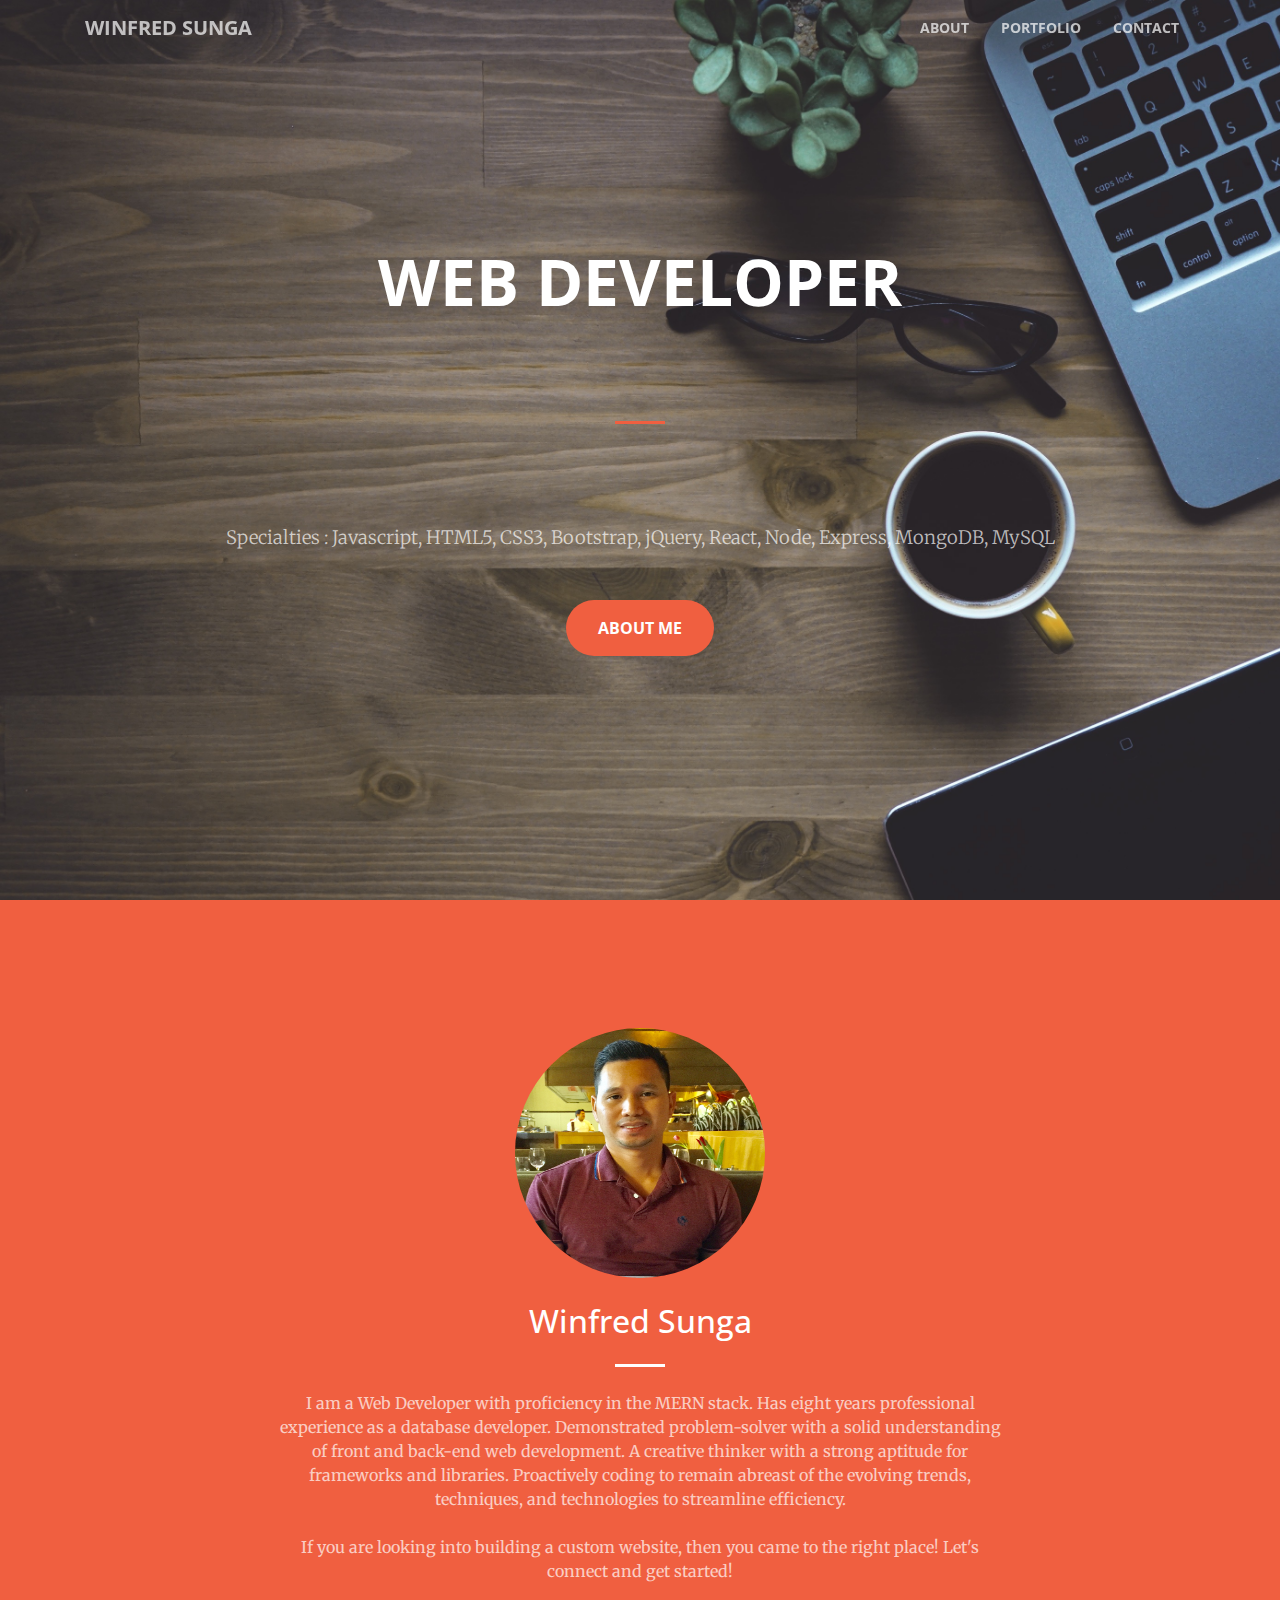
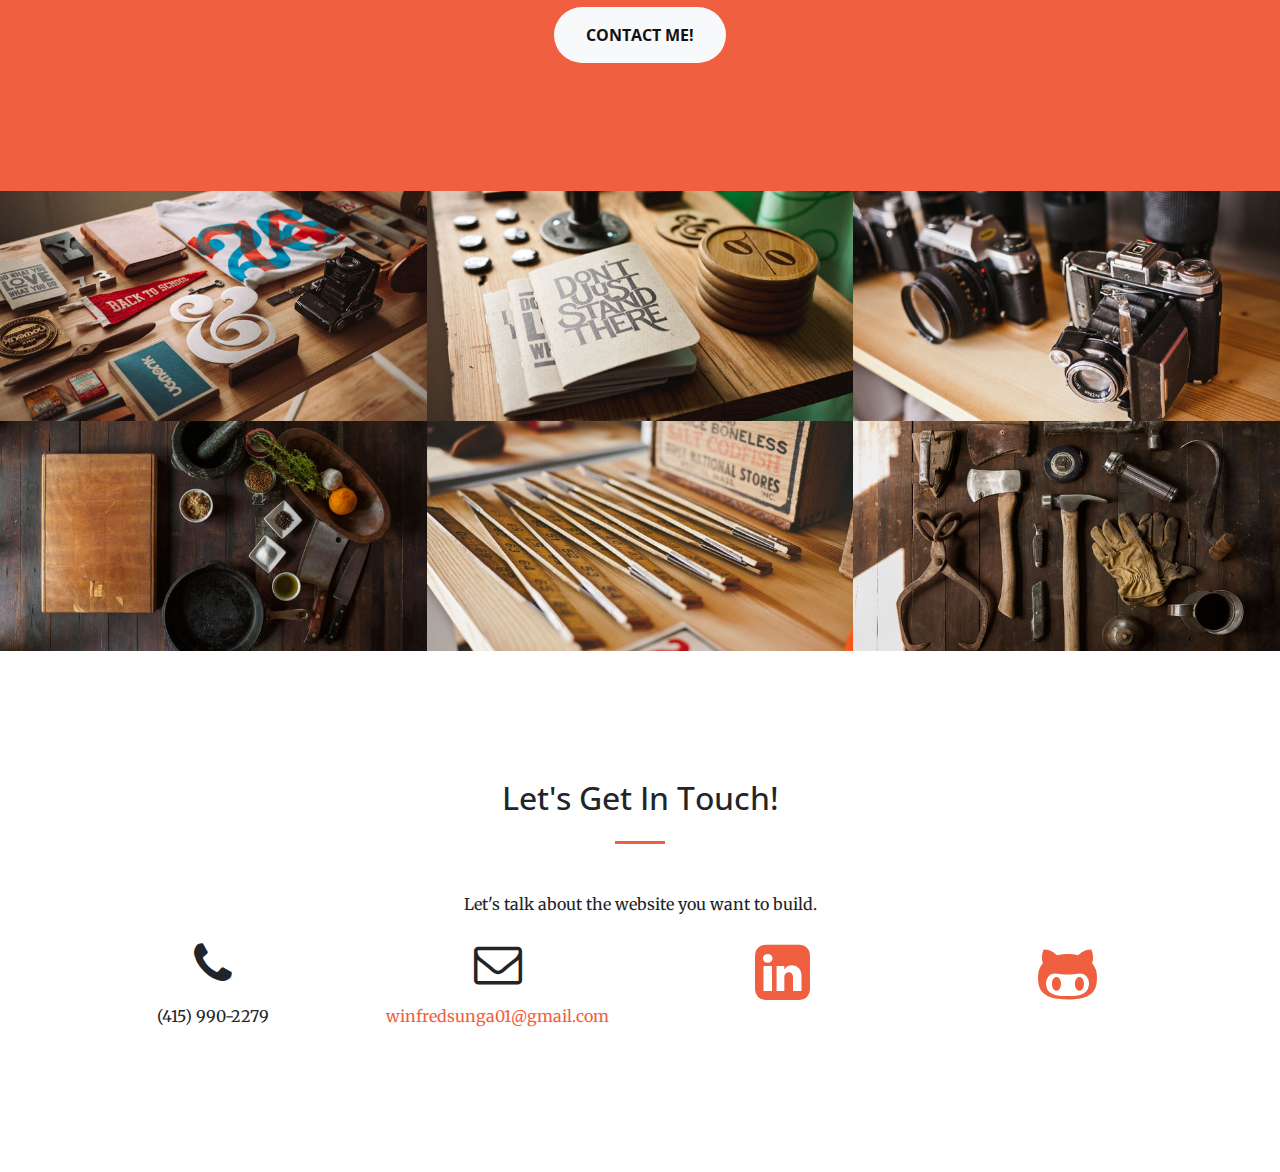
<file: index.html>
<!DOCTYPE html>
<html lang="en">

  <head>

    <meta charset="utf-8">
    <meta name="viewport" content="width=device-width, initial-scale=1, shrink-to-fit=no">
    <meta name="description" content="">
    <meta name="author" content="">

    <title>Winfred Sunga</title>

    <!-- Bootstrap core CSS -->
    <link href="vendor/bootstrap/css/bootstrap.min.css" rel="stylesheet">

    <!-- Custom fonts for this template -->
    <link href="vendor/font-awesome/css/font-awesome.min.css" rel="stylesheet" type="text/css">
    <link href='https://fonts.googleapis.com/css?family=Open+Sans:300italic,400italic,600italic,700italic,800italic,400,300,600,700,800' rel='stylesheet' type='text/css'>
    <link href='https://fonts.googleapis.com/css?family=Merriweather:400,300,300italic,400italic,700,700italic,900,900italic' rel='stylesheet' type='text/css'>

    <!-- Plugin CSS -->
    <link href="vendor/magnific-popup/magnific-popup.css" rel="stylesheet">

    <!-- Custom styles for this template -->
    <link href="css/creative.css" rel="stylesheet">

  </head>

  <body id="page-top">

    <!-- Navigation -->
    <nav class="navbar navbar-expand-lg navbar-light fixed-top" id="mainNav">
      <div class="container">
        <a class="navbar-brand js-scroll-trigger" href="#page-top">Winfred Sunga</a>
        <button class="navbar-toggler navbar-toggler-right" type="button" data-toggle="collapse" data-target="#navbarResponsive" aria-controls="navbarResponsive" aria-expanded="false" aria-label="Toggle navigation">
          <span class="navbar-toggler-icon"></span>
        </button>
        <div class="collapse navbar-collapse" id="navbarResponsive">
          <ul class="navbar-nav ml-auto">
            <li class="nav-item">
              <a class="nav-link js-scroll-trigger" href="#about">About</a>
            </li>
            <li class="nav-item">
              <a class="nav-link js-scroll-trigger" href="#portfolio">Portfolio</a>
            </li>
            <li class="nav-item">
              <a class="nav-link js-scroll-trigger" href="#contact">Contact</a>
            </li>
          </ul>
        </div>
      </div>
    </nav>

    <header class="masthead text-center text-white d-flex">
      <div class="container my-auto">
        <div class="row">
          <div class="col-lg-10 mx-auto">
            <h1 class="text-uppercase">
              <strong>Web Developer</strong>
            </h1>
            <hr>
          </div>
        </div>
        <div class="row">
          <div class="col-lg-10 mx-auto">
            <p class="text-faded mb-5">Specialties : Javascript, HTML5, CSS3, Bootstrap, jQuery, React, Node, Express, MongoDB, MySQL</p>
            <a class="btn btn-primary btn-xl js-scroll-trigger" href="#about">About Me</a>
          </div>
        </div>
      </div>
    </header>

    <section class="bg-primary" id="about">
      <div class="container">
        <div class="row">
          <div class="col-lg-8 mx-auto text-center">
            <img id="head-shot" src="img/WinfredSungaPic.jpg" alt="Winfred Sunga's headshot" class="rounded-circle" style="width:250px;height:250px">
            <br><br>
            <h2 class="section-heading text-white">Winfred Sunga</h2>
            <hr class="light my-4">
            <p class="text-faded mb-4">I am a Web Developer with proficiency in the MERN stack.  Has eight years professional experience as a database developer. Demonstrated problem-solver with a solid understanding of front and back-end web development. A creative thinker with a strong aptitude for frameworks and libraries. Proactively coding to remain abreast of the evolving trends, techniques, and technologies to streamline efficiency.
            <br><br> 
            If you are looking into building a custom website, then you came to the right place! Let's connect and get started!</p>
            <a class="btn btn-light btn-xl js-scroll-trigger" href="#contact">Contact Me!</a>
          </div>
        </div>
      </div>
    </section>

    <section class="p-0" id="portfolio">
      <div class="container-fluid p-0">
        <div class="row no-gutters popup-gallery">
          <div class="col-lg-4 col-sm-6">
            <a class="portfolio-box" href="https://guarded-peak-13147.herokuapp.com/" target="_blank">
              <img class="img-fluid" src="img/portfolio/thumbnails/1.jpg" alt="">
              <div class="portfolio-box-caption">
                <div class="portfolio-box-caption-content">
                  <div class="project-name">
                    Scrape-Da-News
                  </div>
                  <div class="project-category text-faded">
                    A Web app that allows user to access San Francisco Chronicle articles, with options to save/unsave articles, add/delete comments
                  </div>
                </div>
              </div>
            </a>
          </div>
          <div class="col-lg-4 col-sm-6">
            <a class="portfolio-box" href="https://bcd-remindme.herokuapp.com/" target="blank">
              <img class="img-fluid" src="img/portfolio/thumbnails/2.jpg" alt="">
              <div class="portfolio-box-caption">
                <div class="portfolio-box-caption-content">
                  <div class="project-name">
                    Remind.Me
                  </div>
                  <div class="project-category text-faded">
                    a full stack app that enables users to set up reminders using MERN stack
                  </div>
                </div>
              </div>
            </a>
          </div>
          <div class="col-lg-4 col-sm-6">
            <a class="portfolio-box" href="http://winfredsunga.com/GifTastic/" target="_blank">
              <img class="img-fluid" src="img/portfolio/thumbnails/3.jpg" alt="">
              <div class="portfolio-box-caption">
                <div class="portfolio-box-caption-content">
                  <div class="project-name">
                    <p>GifTastic</p>
                  </div>
                  <div class="project-category text-faded">
                    A fun GIPHY app which displays randomly generated GIFs of your choice
                  </div>
                </div>
              </div>
            </a>
          </div>
          <div class="col-lg-4 col-sm-6">
            <a class="portfolio-box" href="https://gentle-cliffs-96233.herokuapp.com/" target="_blank">
              <img class="img-fluid" src="img/portfolio/thumbnails/4.jpg" alt="">
              <div class="portfolio-box-caption">
                <div class="portfolio-box-caption-content">
                  <div class="project-name">
                    Safe Travels
                  </div>
                  <div class="project-category text-faded">
                    Travel App that renders a heat map of crimes committed around areas searched
                  </div>
                </div>
              </div>
            </a>
          </div>
          <div class="col-lg-4 col-sm-6">
            <a class="portfolio-box" href="http://yolisa-bam.com/uTender/" target="_blank">
              <img class="img-fluid" src="img/portfolio/thumbnails/5.jpg" alt="">
              <div class="portfolio-box-caption">
                <div class="portfolio-box-caption-content">
                  <div class="project-name">
                    uTender
                  </div>
                  <div class="project-category text-faded">
                    using two polar APIs, javascript and JQuery to create a fluid web application
                  </div>
                </div>
              </div>
            </a>
          </div>
          <div class="col-lg-4 col-sm-6">
            <a class="portfolio-box" href="https://morning-forest-68535.herokuapp.com/" target="blank">
              <img class="img-fluid" src="img/portfolio/thumbnails/6.jpg" alt="">
              <div class="portfolio-box-caption">
                <div class="portfolio-box-caption-content">
                  <div class="project-name">
                    friend-finder
                  </div>
                  <div class="project-category text-faded">
                    This app finds one a matching friend based on a compatibility algorithm
                  </div>
                </div>
              </div>
            </a>
          </div>
        </div>
      </div>
    </section>

    <section id="contact">
      <div class="container">
        <div class="row">
          <div class="col-lg-8 mx-auto text-center">
            <h2 class="section-heading">Let's Get In Touch!</h2>
            <hr class="my-4">
            <p class="mb-5"></p>
            Let's talk about the website you want to build.
          </div>
        </div>
        <br>
        <div class="row">
          <div class="col-lg-3 col-md-6 text-center">
            <i class="fa fa-phone fa-3x mb-3 sr-contact"></i>
            <p>(415) 990-2279</p>
          </div>
          <div class="col-lg-3 col-md-6 text-center">
            <i class="fa fa-envelope-o fa-3x mb-3 sr-contact"></i>
            <p>
              <a href="mailto:winfredsunga01@gmail.com">winfredsunga01@gmail.com</a>
            </p>
          </div>
          <div class="col-lg-3 col-md-6 text-center">
            <a href="https://www.linkedin.com/in/winfred-sunga/" target="_blank">
              <i class="fa fa-linkedin-square fa-4x mb-3" aria-hidden="true"></i>
            </a>
          </div>
          <div class="col-lg-3 col-md-6 text-center">
            <a href="https://github.com/winfredSunga-jw0226" target="_blank">
              <i class="fa fa-github-alt fa-4x mb-3" aria-hidden="true"></i>
            </a>
          </div> 
        </div>
      </div>
    </section>

    <!-- Bootstrap core JavaScript -->
    <script src="vendor/jquery/jquery.min.js"></script>
    <script src="vendor/bootstrap/js/bootstrap.bundle.min.js"></script>

    <!-- Plugin JavaScript -->
    <script src="vendor/jquery-easing/jquery.easing.min.js"></script>
    <script src="vendor/scrollreveal/scrollreveal.min.js"></script>
    <script src="vendor/magnific-popup/jquery.magnific-popup.min.js"></script>

    <!-- Custom scripts for this template -->
    <!-- <script src="js/creative.min.js"></script> -->

  </body>

</html>
</file>
<file: css/creative.css>
/*!
 * Start Bootstrap - Creative v4.0.0-beta.2 (https://startbootstrap.com/template-overviews/creative)
 * Copyright 2013-2017 Start Bootstrap
 * Licensed under MIT (https://github.com/BlackrockDigital/startbootstrap-creative/blob/master/LICENSE)
 */
body,
html {
  width: 100%;
  height: 100%; }

body {
  font-family: 'Merriweather', 'Helvetica Neue', Arial, sans-serif; }

hr {
  max-width: 50px;
  border-width: 3px;
  border-color: #F05F40; }

hr.light {
  border-color: #fff; }

a {
  color: #F05F40;
  -webkit-transition: all 0.2s;
  -moz-transition: all 0.2s;
  transition: all 0.2s; }
  a:hover {
    color: #f05f40; }

h1,
h2,
h3,
h4,
h5,
h6 {
  font-family: 'Open Sans', 'Helvetica Neue', Arial, sans-serif; }

.bg-primary {
  background-color: #F05F40 !important; }

.bg-dark {
  background-color: #212529 !important; }

section {
  padding: 8rem 0; }

.section-heading {
  margin-top: 0; }

::-moz-selection {
  color: #fff;
  background: #212529;
  text-shadow: none; }

::selection {
  color: #fff;
  background: #212529;
  text-shadow: none; }

img::selection {
  color: #fff;
  background: transparent; }

img::-moz-selection {
  color: #fff;
  background: transparent; }

body {
  -webkit-tap-highlight-color: #212529; }

#mainNav {
  border-bottom: 1px solid rgba(33, 37, 41, 0.1);
  background-color: #fff;
  font-family: 'Open Sans', 'Helvetica Neue', Arial, sans-serif;
  -webkit-transition: all 0.2s;
  -moz-transition: all 0.2s;
  transition: all 0.2s; }
  #mainNav .navbar-brand {
    font-weight: 700;
    text-transform: uppercase;
    color: #F05F40;
    color : #1a48b0;
    font-family: 'Open Sans', 'Helvetica Neue', Arial, sans-serif; }
    #mainNav .navbar-brand:focus, #mainNav .navbar-brand:hover {
      color: #f05f40;}
  #mainNav .navbar-nav > li.nav-item > a.nav-link,
  #mainNav .navbar-nav > li.nav-item > a.nav-link:focus {
    font-size: .9rem;
    font-weight: 700;
    text-transform: uppercase;
    color: #212529; }
    #mainNav .navbar-nav > li.nav-item > a.nav-link:hover,
    #mainNav .navbar-nav > li.nav-item > a.nav-link:focus:hover {
      color: #F05F40; }
    #mainNav .navbar-nav > li.nav-item > a.nav-link.active,
    #mainNav .navbar-nav > li.nav-item > a.nav-link:focus.active {
      color: #F05F40 !important;
      background-color: transparent; }
      #mainNav .navbar-nav > li.nav-item > a.nav-link.active:hover,
      #mainNav .navbar-nav > li.nav-item > a.nav-link:focus.active:hover {
        background-color: transparent; }
  @media (min-width: 992px) {
    #mainNav {
      border-color: transparent;
      background-color: transparent; }
      #mainNav .navbar-brand {
        color: rgba(255, 255, 255, 0.7); }
        #mainNav .navbar-brand:focus, #mainNav .navbar-brand:hover {
          color: #fff; }
      #mainNav .navbar-nav > li.nav-item > a.nav-link {
        padding: 0.5rem 1rem; }
      #mainNav .navbar-nav > li.nav-item > a.nav-link,
      #mainNav .navbar-nav > li.nav-item > a.nav-link:focus {
        color: rgba(255, 255, 255, 0.7); }
        #mainNav .navbar-nav > li.nav-item > a.nav-link:hover,
        #mainNav .navbar-nav > li.nav-item > a.nav-link:focus:hover {
          color: #fff; }
      #mainNav.navbar-shrink {
        border-bottom: 1px solid rgba(33, 37, 41, 0.1);
        background-color: #fff; }
        #mainNav.navbar-shrink .navbar-brand {
          color: #F05F40; }
          #mainNav.navbar-shrink .navbar-brand:focus, #mainNav.navbar-shrink .navbar-brand:hover {
            color: #F05F40; }
        #mainNav.navbar-shrink .navbar-nav > li.nav-item > a.nav-link,
        #mainNav.navbar-shrink .navbar-nav > li.nav-item > a.nav-link:focus {
          color: #212529; }
          #mainNav.navbar-shrink .navbar-nav > li.nav-item > a.nav-link:hover,
          #mainNav.navbar-shrink .navbar-nav > li.nav-item > a.nav-link:focus:hover {
            color: #F05F40; } }

header.masthead {
  padding-top: 10rem;
  padding-bottom: calc(10rem - 56px);
  background-image: url("../img/laptop-coffee.jpg");
  background-position: center center;
  -webkit-background-size: cover;
  -moz-background-size: cover;
  -o-background-size: cover;
  background-size: cover; }
  header.masthead hr {
    margin-top: 100px;
    margin-bottom: 100px; }
  header.masthead h1 {
    font-size: 2rem; }
  header.masthead p {
    font-weight: 300; }
  @media (min-width: 768px) {
    header.masthead p {
      font-size: 1.15rem; } }
  @media (min-width: 992px) {
    header.masthead {
      height: 100vh;
      min-height: 650px;
      padding-top: 0;
      padding-bottom: 0; }
      header.masthead h1 {
        font-size: 3rem; } }
  @media (min-width: 1200px) {
    header.masthead h1 {
      font-size: 4rem; } }

h1 {
  color : white;
}

.text-faded {
  color: rgba(255, 255, 255, 0.7); /*rgba(148, 210, 247, 0.7)*/ /*rgba(255, 255, 255, 0.7)*/ 
}

.service-box {
  max-width: 400px; }

.portfolio-box {
  position: relative;
  display: block;
  max-width: 650px;
  margin: 0 auto; }
  .portfolio-box .portfolio-box-caption {
    position: absolute;
    bottom: 0;
    display: block;
    width: 100%;
    height: 100%;
    text-align: center;
    opacity: 0;
    color: #fff;
    background: rgba(146,139,136, 0.9); /*rgba(240, 95, 64, 0.9)*/
    -webkit-transition: all 0.2s;
    -moz-transition: all 0.2s;
    transition: all 0.2s; }
    .portfolio-box .portfolio-box-caption .portfolio-box-caption-content {
      position: absolute;
      top: 50%;
      width: 100%;
      transform: translateY(-50%);
      text-align: center; }
      .portfolio-box .portfolio-box-caption .portfolio-box-caption-content .project-category,
      .portfolio-box .portfolio-box-caption .portfolio-box-caption-content .project-name {
        padding: 0 15px;
        font-family: 'Open Sans', 'Helvetica Neue', Arial, sans-serif; }
      .portfolio-box .portfolio-box-caption .portfolio-box-caption-content .project-category {
        font-size: 14px;
        font-weight: 600;
        text-transform: uppercase; }
      .portfolio-box .portfolio-box-caption .portfolio-box-caption-content .project-name {
        font-size: 18px; }
  .portfolio-box:hover .portfolio-box-caption {
    opacity: .8; }
  .portfolio-box:focus {
    outline: none; }
  @media (min-width: 768px) {
    .portfolio-box .portfolio-box-caption .portfolio-box-caption-content .project-category {
      font-size: 16px; }
    .portfolio-box .portfolio-box-caption .portfolio-box-caption-content .project-name {
      font-size: 22px; } }

.text-primary {
  color: #F05F40 !important; }

.btn {
  font-weight: 700;
  text-transform: uppercase;
  border: none;
  border-radius: 300px;
  font-family: 'Open Sans', 'Helvetica Neue', Arial, sans-serif; }

.btn-xl {
  padding: 1rem 2rem; }

.btn-primary {
  background-color: #F05F40;
  border-color: #F05F40; }
  .btn-primary:hover, .btn-primary:focus, .btn-primary:active {
    color: #fff;
    background-color: #ee4b28 !important; }
  .btn-primary:active, .btn-primary:focus {
    box-shadow: 0 0 0 0.2rem rgba(240, 95, 64, 0.5) !important; }

  #head-shot {
    width : 250px;
    height : 250px;
  }
</file>
